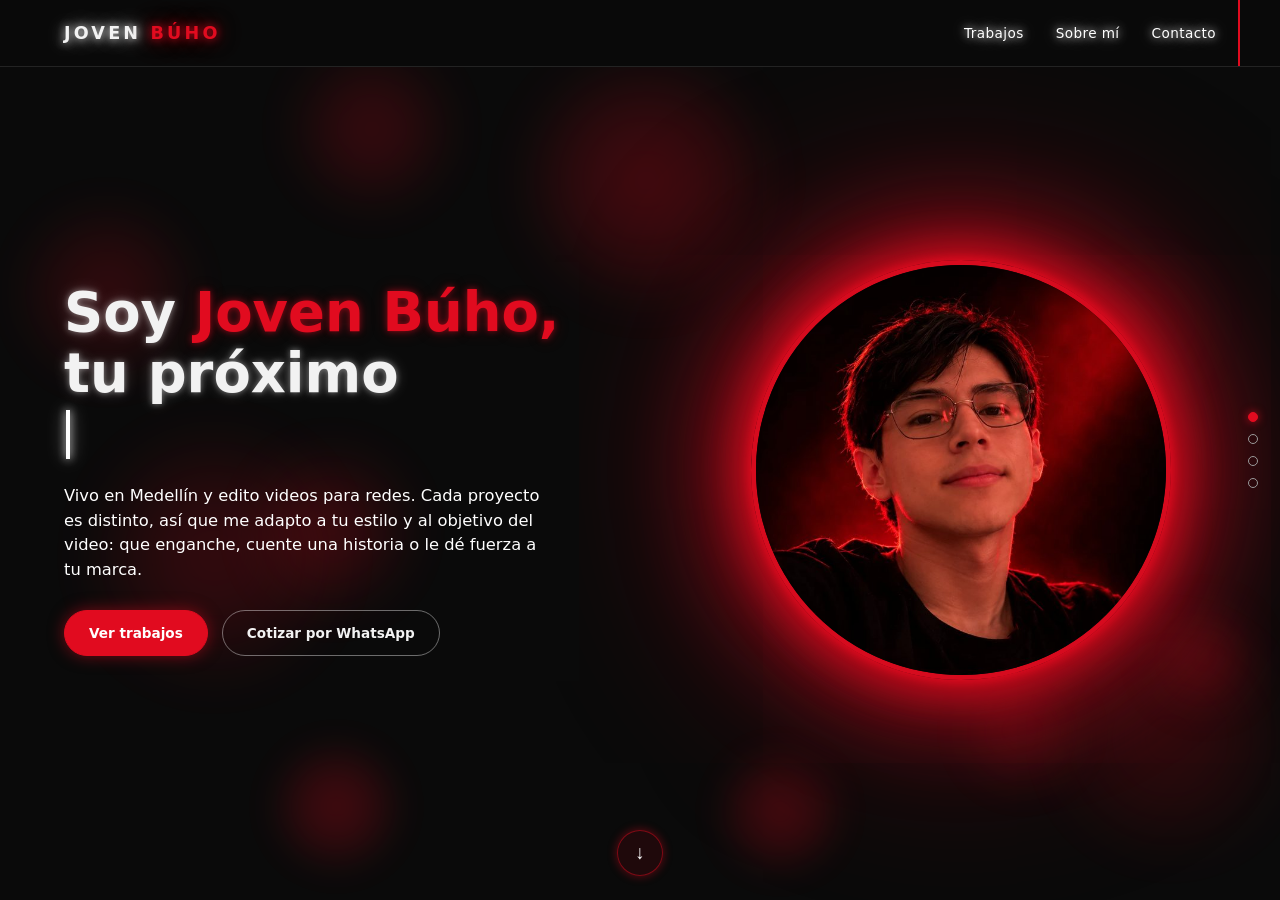
<file: index.html>
<!DOCTYPE html>
<html lang="es">
<head>
<script>window.__hash=location.hash;if(location.hash) history.replaceState(null,"",location.pathname+location.search);</script>
<meta charset="UTF-8">
<meta name="viewport" content="width=device-width, initial-scale=1">
<title>Joven Búho — Editor de video para redes en Medellín</title>
<meta name="description" content="Joven Búho, editor de video en Medellín. Edito video para redes: portafolio y cotización por WhatsApp.">
<meta property="og:type" content="website">
<meta property="og:locale" content="es_CO">
<meta property="og:site_name" content="Joven Búho">
<meta property="og:title" content="Joven Búho — Editor de video para redes en Medellín">
<meta property="og:description" content="Joven Búho, editor de video en Medellín. Edito video para redes: portafolio y cotización por WhatsApp.">
<meta property="og:url" content="https://jovenbuho.vercel.app/">
<meta property="og:image" content="https://jovenbuho.vercel.app/og.jpg">
<meta name="twitter:card" content="summary_large_image">
<link rel="icon" type="image/svg+xml" href="favicon.svg">
<link rel="stylesheet" href="styles.css">
</head>
<body class="paginated">

<header><div class="nav">
  <a class="logo" href="index.html">JOVEN <span>BÚHO</span></a>
  <nav class="navlinks">
    <a href="trabajos.html">Trabajos</a>
    <a href="index.html#sobre">Sobre mí</a>
    <a href="contacto.html">Contacto</a>
  </nav>
  <div class="navline"></div>
</div></header>

<div class="screens" id="screens" role="main">
<div class="screen active">
<div class="cells" aria-hidden="true"><span></span><span></span><span></span><span></span><span></span><span></span><span></span><span></span><span></span><span></span><span></span><span></span><span></span><span></span></div>
<section class="hero" id="s-hero">
  <div>
    <h1 id="typeTitle" class="done" aria-label="Soy Joven Búho, tu próximo editor de video."><span class="white-neon">Soy</span> <span class="accent">Joven Búho,</span><br><span class="white-neon">tu próximo</span><br><span class="accent-line"><span class="white-neon">editor de video.</span><span class="hero-underline" aria-hidden="true"></span></span></h1>
    <p>Vivo en Medellín y edito videos para redes. Cada proyecto es distinto, así que me adapto a tu estilo y al objetivo del video: que enganche, cuente una historia o le dé fuerza a tu marca.</p>
    <div class="cta-row">
      <a class="cta primary" href="trabajos.html">Ver trabajos</a>
      <a class="cta ghost" data-wa href="#" target="_blank" rel="noopener">Cotizar por WhatsApp</a>
    </div>
  </div>
  <div class="hero-visual" id="heroVisual">
    <div class="glow"></div>
    <div class="smoke"><span></span><span></span><span></span><span></span><span></span><span></span><span></span><span></span><span></span></div>
    <div class="hover-vapor" id="hoverVapor"></div>
    <div class="frame">
    <img src="[data-uri]" alt="Joven Búho">
    </div>
  </div>
</section>
</div>

<div class="screen">
<div class="cells" aria-hidden="true"><span></span><span></span><span></span><span></span><span></span><span></span><span></span><span></span><span></span><span></span><span></span><span></span><span></span><span></span></div>
<section class="works" id="s-trabajos">
<div class="page-hero reveal">
  <span class="eyebrow">Portafolio</span>
  <h1><span class="white-neon">Mira</span> <span class="accent">mi trabajo</span></h1>
  <p>Cada video tiene un propósito distinto, y ese propósito define su identidad: su velocidad, su estilo y su dinamismo. Elige un estilo de video y míralo.</p>
</div>
<div class="filters" id="filters"></div>
<div class="grid" id="grid"></div>
</section>
</div>

<div class="screen">
<div class="cells" aria-hidden="true"><span></span><span></span><span></span><span></span><span></span><span></span><span></span><span></span><span></span><span></span><span></span><span></span><span></span><span></span></div>
<section class="about" id="sobre">
  <div class="about-head">
    <span class="eyebrow">Sobre mí</span>
    <h2>Primero te escucho, después edito.</h2>
  </div>
  <div class="about-body">
    <p>Soy tranquilo y me tomo las cosas con calma. Antes que nada, te escucho: quiero entender tu idea, cómo te la imaginas y qué quieres lograr.</p>
    <p>Con eso claro armo un plan de trabajo y te mantengo al tanto en cada etapa. Si ya tienes algo definido, lo sigo tal cual; si no, lo pensamos juntos. Para mí lo más importante es que todo el proceso sea transparente.</p>
    <a class="link-all" href="contacto.html">Hablemos de tu video <span aria-hidden="true">→</span></a>
  </div>
</section>
</div>

<div class="screen">
<div class="cells" aria-hidden="true"><span></span><span></span><span></span><span></span><span></span><span></span><span></span><span></span><span></span><span></span><span></span><span></span><span></span><span></span></div>
<section class="contact" id="contacto">
  <span class="eyebrow">Contacto</span>
  <h2>¿Trabajamos juntos?</h2>
  <p>Cuéntame tu idea por WhatsApp y te respondo en cuanto pueda.</p>
  <a class="btn" id="waBtn" href="#" target="_blank" rel="noopener">Escribir por WhatsApp</a>
  <h2 class="steps-title">Así funciona</h2>
  <div class="stats">
    <div><b>01</b><span>Me cuentas tu idea y qué quieres lograr</span></div>
    <div><b>02</b><span>Armo un plan de trabajo contigo</span></div>
    <div><b>03</b><span>Te mantengo al tanto en cada etapa</span></div>
  </div>
  <p class="fine" style="margin-top:40px;color:var(--mut)">© <span id="y"></span> Joven Búho · Editor de video en Medellín</p>
</section>
</div>
</div>

<div class="modal" id="modal">
  <button class="close" id="close" aria-label="Cerrar">×</button>
  <div class="box">
    <div class="player" id="player"></div>
    <h2 id="mTitle"></h2>
    <p id="mDesc"></p>
    <div class="meta" id="mMeta"></div>
    <a class="cta primary" id="mCta" data-wa href="#" target="_blank" rel="noopener">Quiero un video así</a>
  </div>
</div>

<div class="screen-dots" id="screenDots"></div>
<div class="screen-next-wrap" id="screenNextWrap">
  <button class="screen-next" id="screenNext" aria-label="Siguiente sección">↓</button>
</div>

<script src="site.js"></script>
<script>initGrid(null);</script>
</body>
</html>
</file>
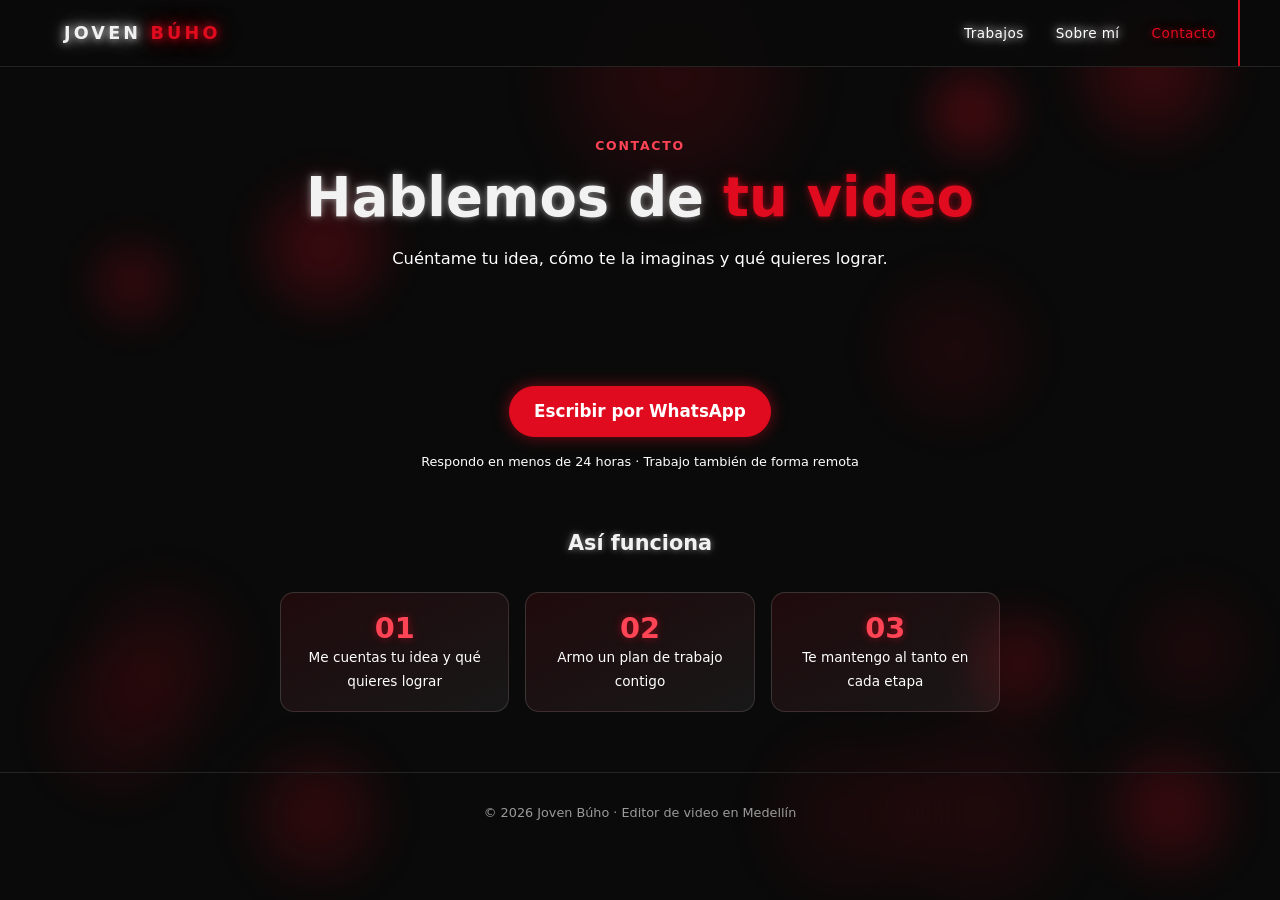
<file: contacto.html>
<!DOCTYPE html>
<html lang="es">
<head>
<meta charset="UTF-8">
<meta name="viewport" content="width=device-width, initial-scale=1">
<title>Contacto — Joven Búho</title>
<meta name="description" content="Escríbele a Joven Búho por WhatsApp y cotiza tu próximo video.">
<meta property="og:type" content="website">
<meta property="og:locale" content="es_CO">
<meta property="og:site_name" content="Joven Búho">
<meta property="og:title" content="Contacto — Joven Búho">
<meta property="og:description" content="Escríbele a Joven Búho por WhatsApp y cotiza tu próximo video.">
<meta property="og:url" content="https://jovenbuho.vercel.app/contacto.html">
<meta property="og:image" content="https://jovenbuho.vercel.app/og.jpg">
<meta name="twitter:card" content="summary_large_image">
<link rel="icon" type="image/svg+xml" href="favicon.svg">
<link rel="stylesheet" href="styles.css">
</head>
<body>
<div class="cells" aria-hidden="true"><span></span><span></span><span></span><span></span><span></span><span></span><span></span><span></span><span></span><span></span><span></span><span></span><span></span><span></span></div>

<header><div class="nav">
  <a class="logo" href="index.html">JOVEN <span>BÚHO</span></a>
  <nav class="navlinks">
    <a href="trabajos.html">Trabajos</a>
    <a href="index.html#sobre">Sobre mí</a>
    <a href="contacto.html">Contacto</a>
  </nav>
  <div class="navline"></div>
</div></header>

<div class="page-hero reveal">
  <span class="eyebrow">Contacto</span>
  <h1><span class="white-neon">Hablemos de</span> <span class="accent">tu video</span></h1>
  <p>Cuéntame tu idea, cómo te la imaginas y qué quieres lograr.</p>
</div>

<section class="contact reveal" style="border-top:none;text-align:center">
  <a class="btn" id="waBtn" href="#" target="_blank" rel="noopener" style="font-size:1.05rem">Escribir por WhatsApp</a>
  <p class="fine" style="margin:14px auto 0">Respondo en menos de 24 horas · Trabajo también de forma remota</p>
  <h2 class="steps-title">Así funciona</h2>
  <div class="stats">
    <div><b>01</b><span>Me cuentas tu idea y qué quieres lograr</span></div>
    <div><b>02</b><span>Armo un plan de trabajo contigo</span></div>
    <div><b>03</b><span>Te mantengo al tanto en cada etapa</span></div>
  </div>
</section>

<footer>© <span id="y"></span> Joven Búho · Editor de video en Medellín</footer>

<script src="site.js"></script>
</body>
</html>
</file>
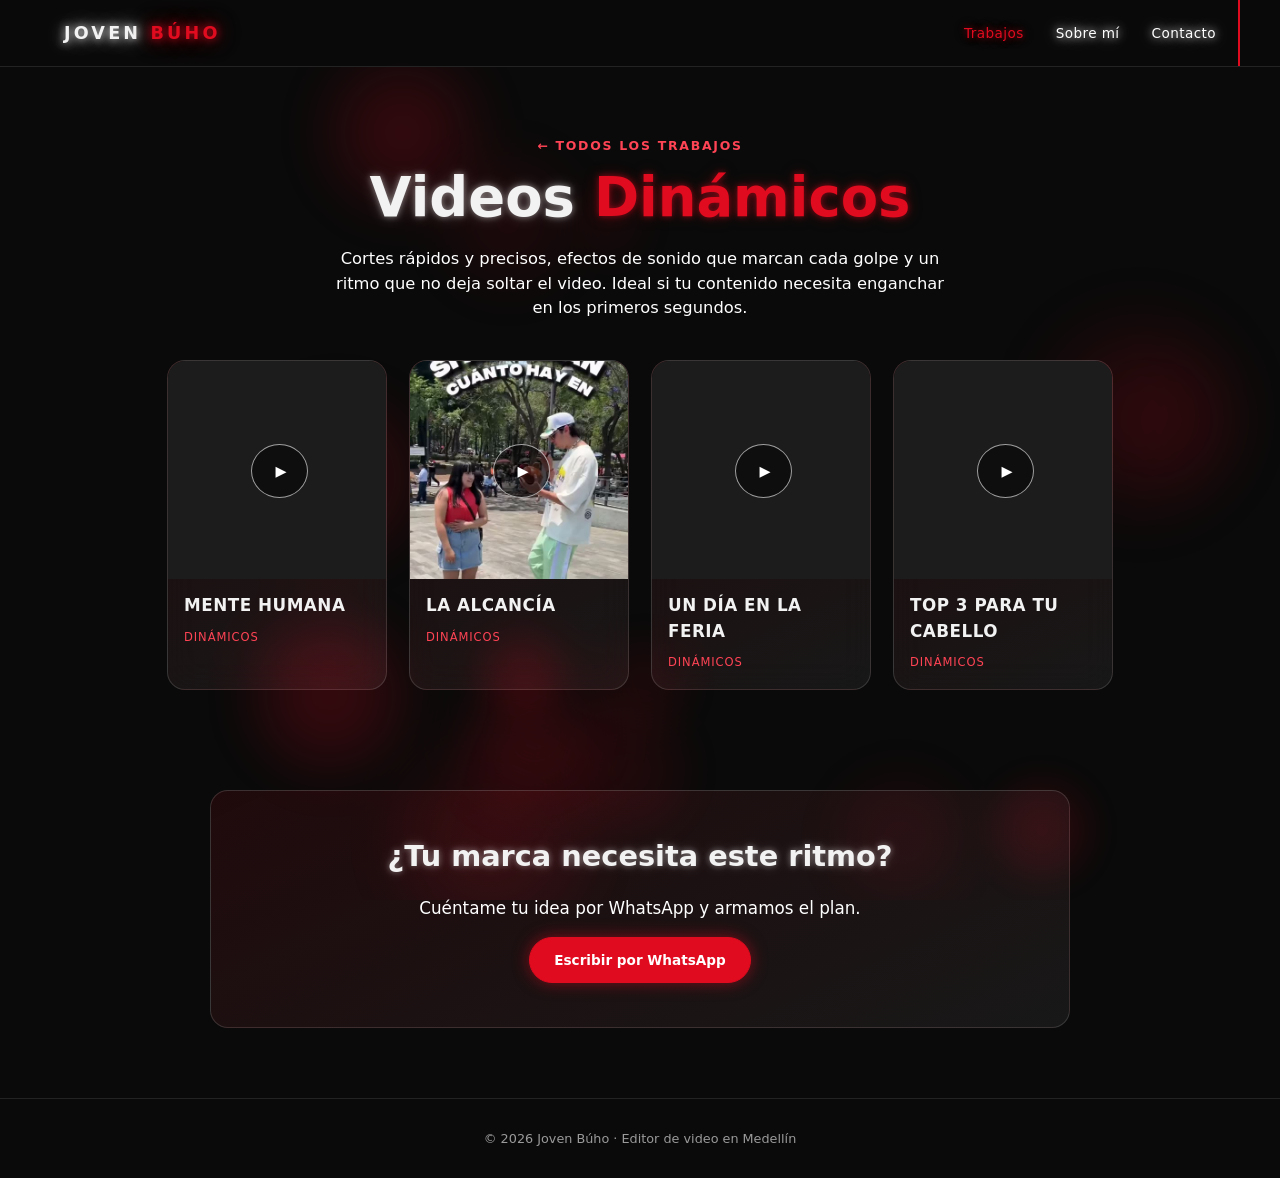
<file: dinamicos.html>
<!DOCTYPE html>
<html lang="es">
<head>
<meta charset="UTF-8">
<meta name="viewport" content="width=device-width, initial-scale=1">
<title>Videos Dinámicos — Joven Búho</title>
<meta name="description" content="Edición dinámica: cortes rápidos, efectos de sonido y ritmo constante para redes sociales.">
<meta property="og:type" content="website">
<meta property="og:locale" content="es_CO">
<meta property="og:site_name" content="Joven Búho">
<meta property="og:title" content="Videos Dinámicos — Joven Búho">
<meta property="og:description" content="Edición dinámica: cortes rápidos, efectos de sonido y ritmo constante para redes sociales.">
<meta property="og:url" content="https://jovenbuho.vercel.app/dinamicos.html">
<meta property="og:image" content="https://jovenbuho.vercel.app/og.jpg">
<meta name="twitter:card" content="summary_large_image">
<link rel="icon" type="image/svg+xml" href="favicon.svg">
<link rel="stylesheet" href="styles.css">
</head>
<body>
<div class="cells" aria-hidden="true"><span></span><span></span><span></span><span></span><span></span><span></span><span></span><span></span><span></span><span></span><span></span><span></span><span></span><span></span></div>

<header><div class="nav">
  <a class="logo" href="index.html">JOVEN <span>BÚHO</span></a>
  <nav class="navlinks">
    <a href="trabajos.html">Trabajos</a>
    <a href="index.html#sobre">Sobre mí</a>
    <a href="contacto.html">Contacto</a>
  </nav>
  <div class="navline"></div>
</div></header>

<div class="page-hero reveal">
  <a class="eyebrow back" href="trabajos.html">← Todos los trabajos</a>
  <h1><span class="white-neon">Videos</span> <span class="accent">Dinámicos</span></h1>
  <p>Cortes rápidos y precisos, efectos de sonido que marcan cada golpe y un ritmo que no deja soltar el video. Ideal si tu contenido necesita enganchar en los primeros segundos.</p>
</div>

<main class="grid" id="grid"></main>

<section class="contact cta-panel reveal">
  <h2>¿Tu marca necesita este ritmo?</h2>
  <p>Cuéntame tu idea por WhatsApp y armamos el plan.</p>
  <a class="btn" id="waBtn" href="#" target="_blank" rel="noopener">Escribir por WhatsApp</a>
</section>

<footer>© <span id="y"></span> Joven Búho · Editor de video en Medellín</footer>

<div class="modal" id="modal">
  <button class="close" id="close" aria-label="Cerrar">×</button>
  <div class="box">
    <div class="player" id="player"></div>
    <h2 id="mTitle"></h2>
    <p id="mDesc"></p>
    <div class="meta" id="mMeta"></div>
    <a class="cta primary" id="mCta" data-wa href="#" target="_blank" rel="noopener">Quiero un video así</a>
  </div>
</div>

<script src="site.js"></script>
<script>initGrid("Dinámicos");</script>
</body>
</html>
</file>
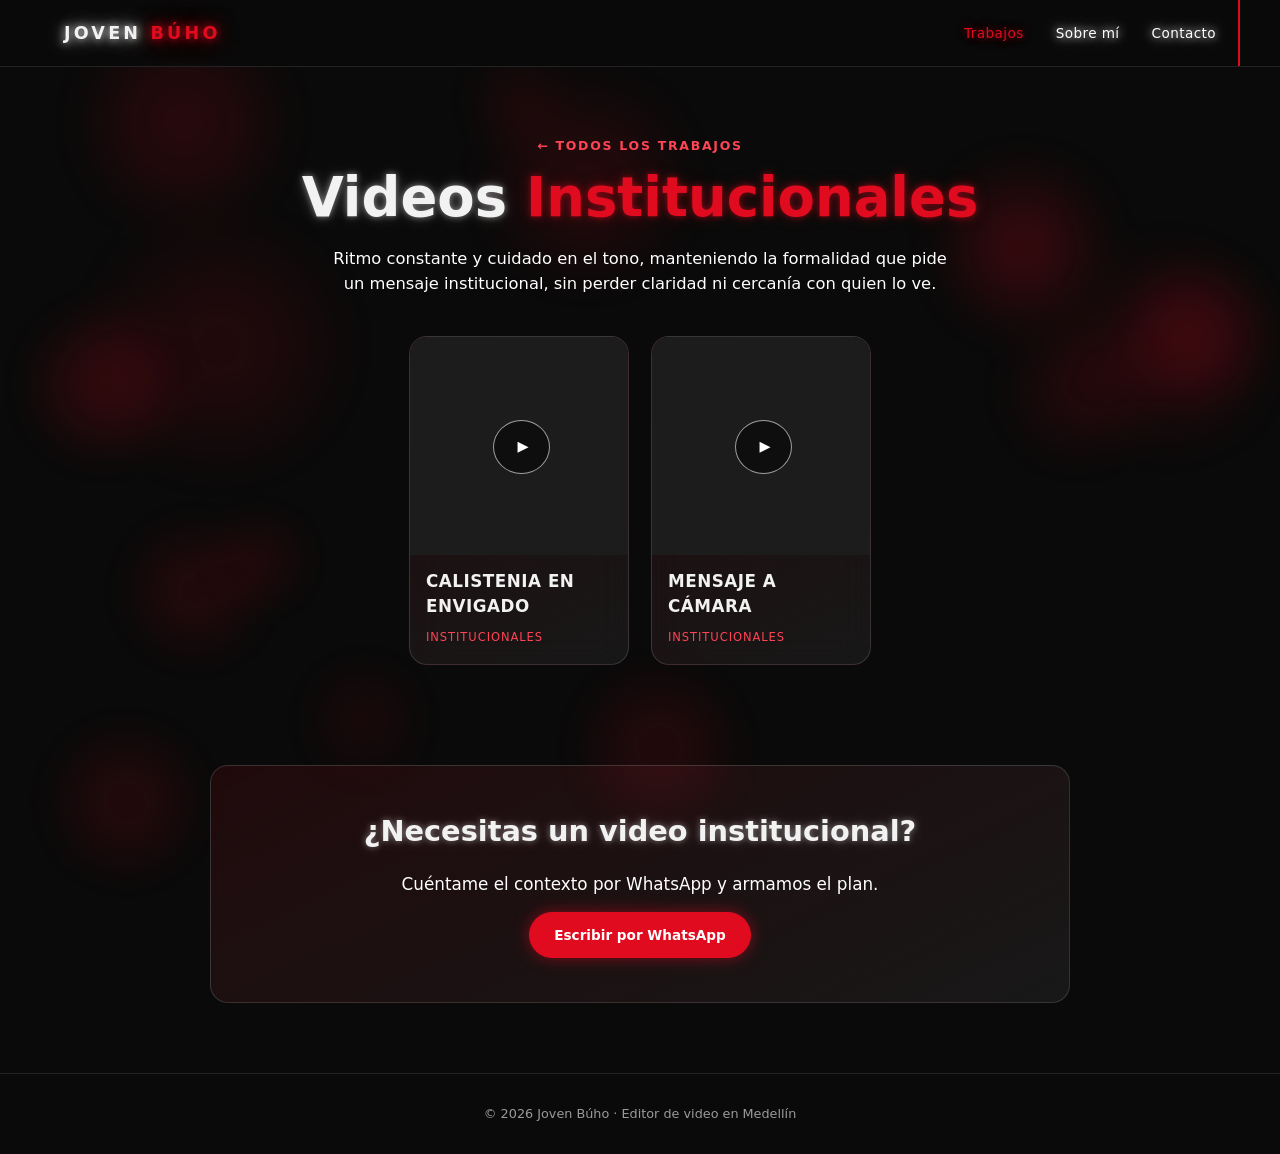
<file: institucionales.html>
<!DOCTYPE html>
<html lang="es">
<head>
<meta charset="UTF-8">
<meta name="viewport" content="width=device-width, initial-scale=1">
<title>Videos Institucionales — Joven Búho</title>
<meta name="description" content="Videos institucionales: ritmo constante y cuidado en el tono, con la formalidad que pide un mensaje institucional.">
<meta property="og:type" content="website">
<meta property="og:locale" content="es_CO">
<meta property="og:site_name" content="Joven Búho">
<meta property="og:title" content="Videos Institucionales — Joven Búho">
<meta property="og:description" content="Videos institucionales: ritmo constante y cuidado en el tono, con la formalidad que pide un mensaje institucional.">
<meta property="og:url" content="https://jovenbuho.vercel.app/institucionales.html">
<meta property="og:image" content="https://jovenbuho.vercel.app/og.jpg">
<meta name="twitter:card" content="summary_large_image">
<link rel="icon" type="image/svg+xml" href="favicon.svg">
<link rel="stylesheet" href="styles.css">
</head>
<body>
<div class="cells" aria-hidden="true"><span></span><span></span><span></span><span></span><span></span><span></span><span></span><span></span><span></span><span></span><span></span><span></span><span></span><span></span></div>

<header><div class="nav">
  <a class="logo" href="index.html">JOVEN <span>BÚHO</span></a>
  <nav class="navlinks">
    <a href="trabajos.html">Trabajos</a>
    <a href="index.html#sobre">Sobre mí</a>
    <a href="contacto.html">Contacto</a>
  </nav>
  <div class="navline"></div>
</div></header>

<div class="page-hero reveal">
  <a class="eyebrow back" href="trabajos.html">← Todos los trabajos</a>
  <h1><span class="white-neon">Videos</span> <span class="accent">Institucionales</span></h1>
  <p>Ritmo constante y cuidado en el tono, manteniendo la formalidad que pide un mensaje institucional, sin perder claridad ni cercanía con quien lo ve.</p>
</div>

<main class="grid" id="grid"></main>

<section class="contact cta-panel reveal">
  <h2>¿Necesitas un video institucional?</h2>
  <p>Cuéntame el contexto por WhatsApp y armamos el plan.</p>
  <a class="btn" id="waBtn" href="#" target="_blank" rel="noopener">Escribir por WhatsApp</a>
</section>

<footer>© <span id="y"></span> Joven Búho · Editor de video en Medellín</footer>

<div class="modal" id="modal">
  <button class="close" id="close" aria-label="Cerrar">×</button>
  <div class="box">
    <div class="player" id="player"></div>
    <h2 id="mTitle"></h2>
    <p id="mDesc"></p>
    <div class="meta" id="mMeta"></div>
    <a class="cta primary" id="mCta" data-wa href="#" target="_blank" rel="noopener">Quiero un video así</a>
  </div>
</div>

<script src="site.js"></script>
<script>initGrid("Institucionales");</script>
</body>
</html>
</file>
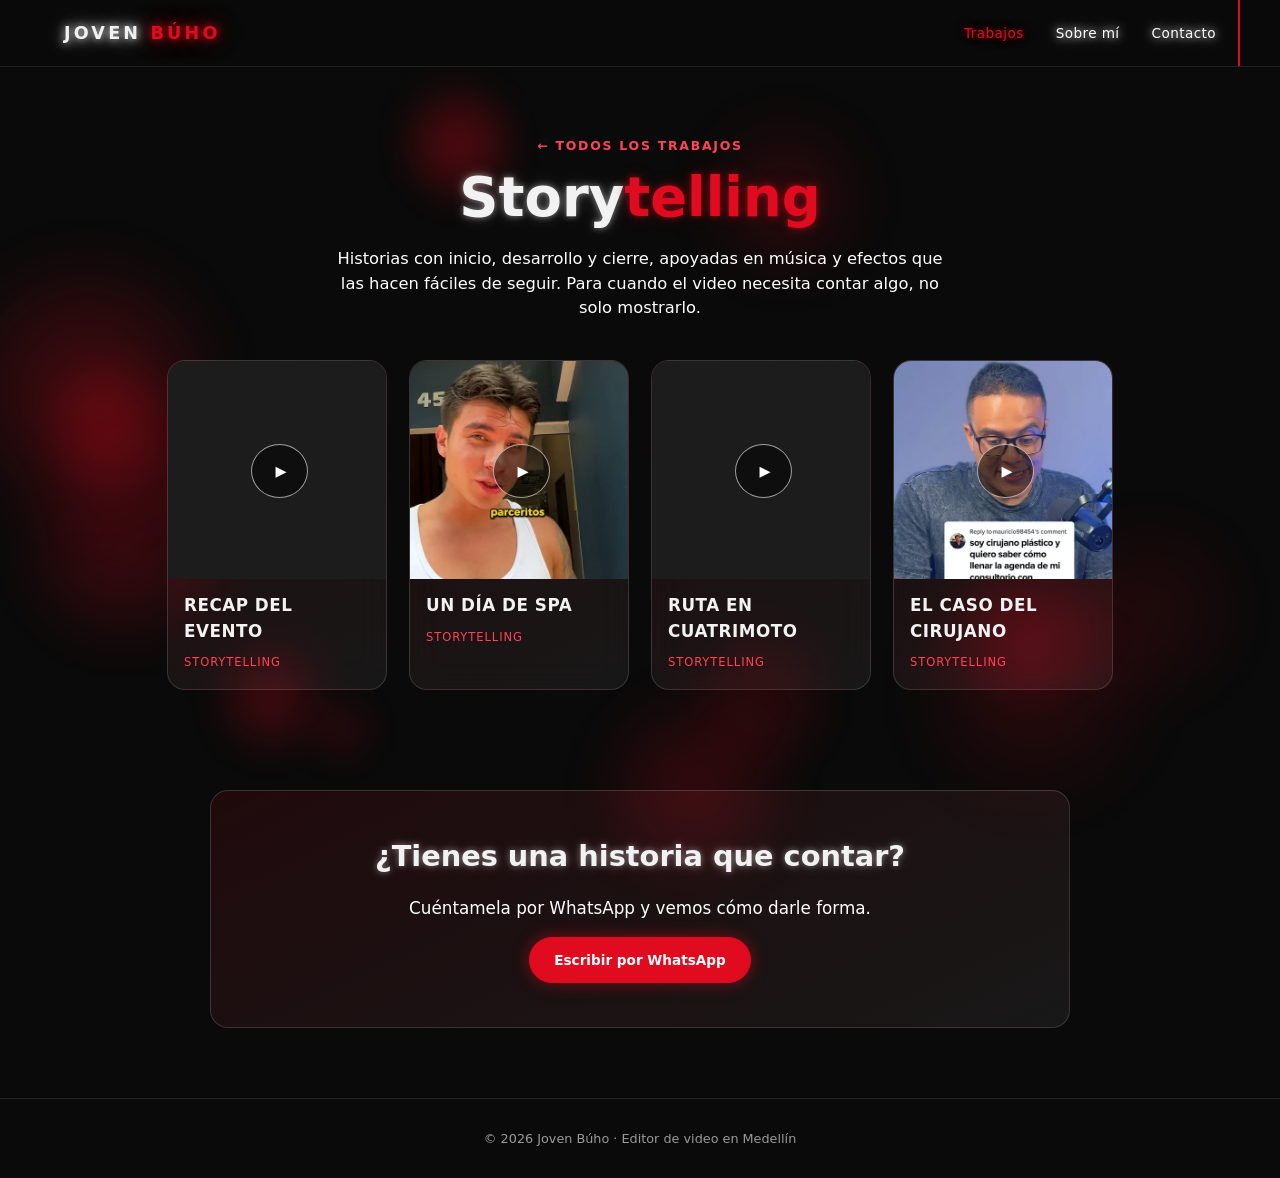
<file: storytelling.html>
<!DOCTYPE html>
<html lang="es">
<head>
<meta charset="UTF-8">
<meta name="viewport" content="width=device-width, initial-scale=1">
<title>Storytelling — Joven Búho</title>
<meta name="description" content="Storytelling: historias con inicio, desarrollo y cierre, apoyadas en música y efectos que las hacen fáciles de seguir.">
<meta property="og:type" content="website">
<meta property="og:locale" content="es_CO">
<meta property="og:site_name" content="Joven Búho">
<meta property="og:title" content="Storytelling — Joven Búho">
<meta property="og:description" content="Storytelling: historias con inicio, desarrollo y cierre, apoyadas en música y efectos que las hacen fáciles de seguir.">
<meta property="og:url" content="https://jovenbuho.vercel.app/storytelling.html">
<meta property="og:image" content="https://jovenbuho.vercel.app/og.jpg">
<meta name="twitter:card" content="summary_large_image">
<link rel="icon" type="image/svg+xml" href="favicon.svg">
<link rel="stylesheet" href="styles.css">
</head>
<body>
<div class="cells" aria-hidden="true"><span></span><span></span><span></span><span></span><span></span><span></span><span></span><span></span><span></span><span></span><span></span><span></span><span></span><span></span></div>

<header><div class="nav">
  <a class="logo" href="index.html">JOVEN <span>BÚHO</span></a>
  <nav class="navlinks">
    <a href="trabajos.html">Trabajos</a>
    <a href="index.html#sobre">Sobre mí</a>
    <a href="contacto.html">Contacto</a>
  </nav>
  <div class="navline"></div>
</div></header>

<div class="page-hero reveal">
  <a class="eyebrow back" href="trabajos.html">← Todos los trabajos</a>
  <h1><span class="white-neon">Story</span><span class="accent">telling</span></h1>
  <p>Historias con inicio, desarrollo y cierre, apoyadas en música y efectos que las hacen fáciles de seguir. Para cuando el video necesita contar algo, no solo mostrarlo.</p>
</div>

<main class="grid" id="grid"></main>

<section class="contact cta-panel reveal">
  <h2>¿Tienes una historia que contar?</h2>
  <p>Cuéntamela por WhatsApp y vemos cómo darle forma.</p>
  <a class="btn" id="waBtn" href="#" target="_blank" rel="noopener">Escribir por WhatsApp</a>
</section>

<footer>© <span id="y"></span> Joven Búho · Editor de video en Medellín</footer>

<div class="modal" id="modal">
  <button class="close" id="close" aria-label="Cerrar">×</button>
  <div class="box">
    <div class="player" id="player"></div>
    <h2 id="mTitle"></h2>
    <p id="mDesc"></p>
    <div class="meta" id="mMeta"></div>
    <a class="cta primary" id="mCta" data-wa href="#" target="_blank" rel="noopener">Quiero un video así</a>
  </div>
</div>

<script src="site.js"></script>
<script>initGrid("Storytelling");</script>
</body>
</html>
</file>
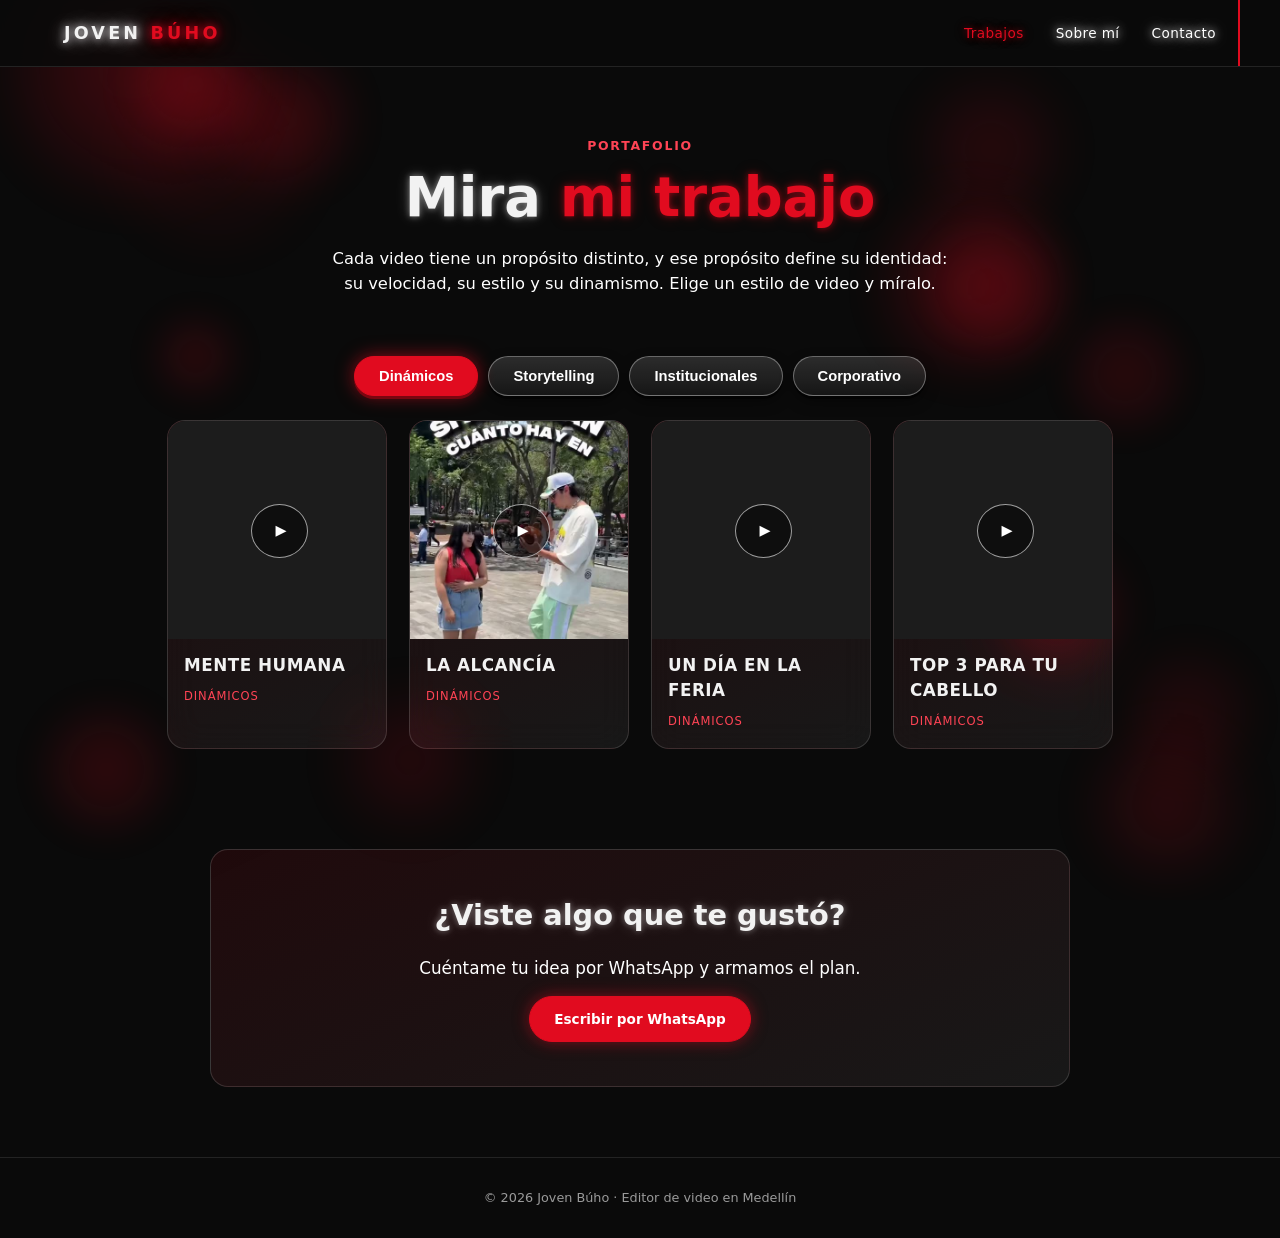
<file: trabajos.html>
<!DOCTYPE html>
<html lang="es">
<head>
<meta charset="UTF-8">
<meta name="viewport" content="width=device-width, initial-scale=1">
<title>Trabajos — Joven Búho</title>
<meta name="description" content="Todos los proyectos de edición de video de Joven Búho: dinámicos, storytelling, institucionales y corporativos.">
<meta property="og:type" content="website">
<meta property="og:locale" content="es_CO">
<meta property="og:site_name" content="Joven Búho">
<meta property="og:title" content="Trabajos — Joven Búho">
<meta property="og:description" content="Todos los proyectos de edición de video de Joven Búho: dinámicos, storytelling, institucionales y corporativos.">
<meta property="og:url" content="https://jovenbuho.vercel.app/trabajos.html">
<meta property="og:image" content="https://jovenbuho.vercel.app/og.jpg">
<meta name="twitter:card" content="summary_large_image">
<link rel="icon" type="image/svg+xml" href="favicon.svg">
<link rel="stylesheet" href="styles.css">
</head>
<body>
<div class="cells" aria-hidden="true"><span></span><span></span><span></span><span></span><span></span><span></span><span></span><span></span><span></span><span></span><span></span><span></span><span></span><span></span></div>

<header><div class="nav">
  <a class="logo" href="index.html">JOVEN <span>BÚHO</span></a>
  <nav class="navlinks">
    <a href="trabajos.html">Trabajos</a>
    <a href="index.html#sobre">Sobre mí</a>
    <a href="contacto.html">Contacto</a>
  </nav>
  <div class="navline"></div>
</div></header>

<div class="page-hero reveal">
  <span class="eyebrow">Portafolio</span>
  <h1><span class="white-neon">Mira</span> <span class="accent">mi trabajo</span></h1>
  <p>Cada video tiene un propósito distinto, y ese propósito define su identidad: su velocidad, su estilo y su dinamismo. Elige un estilo de video y míralo.</p>
</div>

<div class="filters" id="filters"></div>
<main class="grid" id="grid"></main>

<section class="contact cta-panel reveal">
  <h2>¿Viste algo que te gustó?</h2>
  <p>Cuéntame tu idea por WhatsApp y armamos el plan.</p>
  <a class="btn" id="waBtn" href="#" target="_blank" rel="noopener">Escribir por WhatsApp</a>
</section>

<footer>© <span id="y"></span> Joven Búho · Editor de video en Medellín</footer>

<div class="modal" id="modal">
  <button class="close" id="close" aria-label="Cerrar">×</button>
  <div class="box">
    <div class="player" id="player"></div>
    <h2 id="mTitle"></h2>
    <p id="mDesc"></p>
    <div class="meta" id="mMeta"></div>
    <a class="cta primary" id="mCta" data-wa href="#" target="_blank" rel="noopener">Quiero un video así</a>
  </div>
</div>

<script src="site.js"></script>
<script>initGrid(null);</script>
</body>
</html>
</file>
<file: styles.css>
:root{--bg:#0a0a0a;--card:#141414;--line:#232323;--txt:#f2f2f2;--mut:#9a9a9a;--red:#e10b1f;--red-text:#ff4455;--neon-w:0 0 6px rgba(255,255,255,.45),0 0 16px rgba(255,255,255,.2);--neon-r:0 0 6px rgba(225,11,31,.55),0 0 16px rgba(225,11,31,.25);--glow-r:0 0 16px rgba(225,11,31,.5)}
*{box-sizing:border-box;margin:0;padding:0}
html{scroll-behavior:smooth}
body{background:var(--bg);color:var(--txt);font-family:system-ui,-apple-system,"Segoe UI",Roboto,sans-serif;line-height:1.5;overflow-x:hidden}
a{color:inherit;text-decoration:none}

/* Nav estilo referencia: línea vertical roja a la derecha */
header{position:sticky;top:0;z-index:20;background:rgba(10,10,10,.88);backdrop-filter:blur(10px);border-bottom:1px solid var(--line)}
.nav{max-width:1200px;margin:auto;padding:20px 24px;display:flex;justify-content:space-between;align-items:center;position:relative}
.logo{font-weight:800;letter-spacing:.18em;font-size:1.1rem;text-transform:uppercase;text-shadow:0 0 8px rgba(255,255,255,.85),0 0 18px rgba(255,255,255,.55),0 0 34px rgba(255,255,255,.3)}
.logo span{color:var(--red);text-shadow:0 0 8px rgba(225,11,31,.85),0 0 18px rgba(225,11,31,.55),0 0 34px rgba(225,11,31,.3)}
.navlinks{display:flex;gap:32px;font-size:.85rem;color:#fff;letter-spacing:.03em}
.navlinks a{text-shadow:0 0 8px rgba(255,255,255,.85),0 0 18px rgba(255,255,255,.55),0 0 34px rgba(255,255,255,.3);transition:color .2s,text-shadow .2s}
.navlinks a:hover{color:var(--red);text-shadow:0 0 8px rgba(225,11,31,.85),0 0 18px rgba(225,11,31,.55),0 0 34px rgba(225,11,31,.3)}
.navline{position:absolute;right:0;top:0;bottom:0;width:2px;background:var(--red)}

/* Hero estilo referencia: círculo glow detrás del retrato */
.hero{max-width:1200px;margin:auto;padding:70px 24px 40px;display:grid;grid-template-columns:1.1fr .9fr;gap:20px;align-items:center}
.hero .hi{color:var(--red);font-weight:600;letter-spacing:.1em;text-transform:uppercase;font-size:.85rem;margin-bottom:10px;display:block;text-shadow:0 0 10px rgba(225,11,31,.7)}
.hero h1{font-size:clamp(2.1rem,5vw,3.4rem);line-height:1.12}
h1 .accent{color:var(--red);text-shadow:var(--neon-r)}
h1 .white-neon{text-shadow:var(--neon-w)}
h1 .accent-line{position:relative;display:inline-block}
.hero-underline{position:absolute;left:0;bottom:-8px;height:3px;width:100%;background:var(--red);transform-origin:left center;transform:scaleX(0);transition:transform .9s cubic-bezier(.16,1,.3,1);box-shadow:var(--glow-r)}
#typeTitle.done .hero-underline{transform:scaleX(1)}
@media (prefers-reduced-motion:reduce){.hero-underline{transform:scaleX(1);transition:none}}
.type-cursor{display:inline-block;width:.07em;height:.9em;margin-left:2px;background:#fff;box-shadow:0 0 8px rgba(255,255,255,.85),0 0 18px rgba(255,255,255,.55);animation:typeBlink 1s step-end infinite;vertical-align:-.1em}
.type-cursor.typing{animation:none;opacity:1}

@keyframes typeBlink{0%,100%{opacity:1}50%{opacity:0}}

.hero>div{animation:heroIn .9s cubic-bezier(.16,1,.3,1) both}
.hero-visual{animation:heroPulse 6s ease-in-out infinite,heroIn 1s cubic-bezier(.16,1,.3,1) .15s both}
@keyframes heroIn{0%{opacity:0;transform:translateY(22px)}100%{opacity:1;transform:translateY(0)}}

.reveal{opacity:0;transform:translateY(28px);transition:opacity .7s ease,transform .7s cubic-bezier(.16,1,.3,1)}
.reveal.in{opacity:1;transform:translateY(0)}
.hero p{color:#fff;max-width:46ch;margin-top:18px;font-size:1.02rem}
.cta-row{display:flex;gap:14px;margin-top:28px}
.cta{display:inline-block;background:rgba(225,11,31,.12);border:1px solid var(--red);color:var(--txt);padding:12px 24px;border-radius:999px;font-weight:700;font-size:.85rem;box-shadow:0 0 16px rgba(225,11,31,.5);transition:transform .45s ease,box-shadow .45s ease,background .45s ease}
.cta.ghost{background:rgba(225,11,31,.12);border:1px solid var(--red);color:var(--txt);box-shadow:0 0 16px rgba(225,11,31,.5)}
.social{display:flex;gap:12px;margin-top:26px}
.social a{width:34px;height:34px;border:1px solid var(--line);border-radius:50%;display:grid;place-items:center;color:var(--mut)}
.social a:hover{border-color:var(--red);color:var(--txt)}

.hero-visual{position:relative;aspect-ratio:1;width:100%;max-width:420px;margin:auto;perspective:800px;animation:heroPulse 6s ease-in-out infinite}
@keyframes heroPulse{0%,100%{transform:scale(1) translate(0,0)}50%{transform:scale(1.012) translate(.6px,-.6px)}}
.glow{display:none}
.frame{position:absolute;inset:0;border-radius:50%;overflow:hidden;z-index:3;border:5px solid rgba(225,11,31,.95);box-shadow:0 0 10px 2px rgba(225,11,31,.9),0 0 45px 8px rgba(225,11,31,.9),0 0 100px 26px rgba(225,11,31,.65),0 0 180px 50px rgba(225,11,31,.35);transition:transform .18s cubic-bezier(.34,1.56,.64,1)}
.frame video,.frame img{position:absolute;inset:0;width:100%;height:100%;object-fit:cover;transform:scale(1.22);object-position:50% 42%}
.smoke{position:absolute;inset:0;z-index:1;pointer-events:none;overflow:visible}
.smoke span{position:absolute;width:110px;height:110px;border-radius:44% 56% 60% 40%/50% 45% 55% 50%;background:radial-gradient(circle,rgba(15,3,3,.95) 0%,rgba(35,5,5,.8) 35%,rgba(90,10,10,.45) 60%,transparent 80%);filter:blur(14px);opacity:0;animation:smokeRise 4.5s ease-in-out infinite}
.smoke span:nth-child(1){left:4%;bottom:10%;width:100px;height:100px;animation-delay:0s}
.smoke span:nth-child(2){left:20%;bottom:-4%;width:130px;height:130px;animation-delay:.5s}
.smoke span:nth-child(3){left:44%;bottom:-8%;width:110px;height:110px;animation-delay:1s}
.smoke span:nth-child(4){left:66%;bottom:-2%;width:140px;height:140px;animation-delay:1.5s}
.smoke span:nth-child(5){right:2%;bottom:14%;width:120px;height:120px;animation-delay:2s}
.smoke span:nth-child(6){left:8%;top:20%;width:95px;height:95px;animation-delay:2.5s}
.smoke span:nth-child(7){right:-4%;top:34%;width:115px;height:115px;animation-delay:3s}
.smoke span:nth-child(8){left:-4%;top:50%;width:105px;height:105px;animation-delay:3.5s}
.smoke span:nth-child(9){right:10%;bottom:-6%;width:125px;height:125px;animation-delay:4s}
@keyframes smokeRise{0%{opacity:0;transform:translate(0,10%) scale(.5) rotate(0deg)}15%{opacity:1}55%{opacity:.85;transform:translate(-6%,-45%) scale(1.25) rotate(8deg)}100%{opacity:0;transform:translate(10%,-95%) scale(1.9) rotate(-6deg)}}

.hover-vapor{position:absolute;inset:0;z-index:2;pointer-events:none;overflow:visible}
.hover-vapor span{position:absolute;width:70px;height:70px;border-radius:46% 54% 60% 40%/50% 45% 55% 50%;background:radial-gradient(circle,rgba(255,60,60,.95) 0%,rgba(225,11,31,.75) 40%,transparent 75%);filter:blur(10px);opacity:0;mix-blend-mode:screen;animation:hoverVaporBurst 1.6s ease-out forwards}
@keyframes hoverVaporBurst{0%{opacity:0;transform:scale(.3) translateY(0)}20%{opacity:.9}70%{opacity:.5;transform:scale(1.3) translateY(-16px)}100%{opacity:0;transform:scale(1.8) translateY(-28px)}}

.page-hero{max-width:1200px;margin:auto;padding:70px 24px 40px;text-align:center;position:relative;isolation:isolate}
.page-hero h1{font-size:clamp(2.1rem,5vw,3.4rem);line-height:1.12}
.page-hero p{color:#fff;max-width:60ch;margin:18px auto 0;font-size:1.02rem}

.filters{max-width:1200px;margin:20px auto 0;padding:0 24px 24px;display:flex;gap:10px;flex-wrap:wrap;justify-content:center}
.filters[hidden]{display:none}
.filters button{background:none;border:1px solid var(--line);color:#fff;padding:8px 18px;border-radius:999px;cursor:pointer;font-size:.85rem;font-weight:600;transition:border-color .3s,box-shadow .3s,background .3s}
.filters button.on,.filters button:hover{background:rgba(225,11,31,.12);border-color:var(--red);box-shadow:var(--glow-r)}
.grid{max-width:1200px;margin:auto;padding:0 24px 80px;display:grid;grid-template-columns:repeat(auto-fill,minmax(320px,1fr));gap:18px}
.card{background:linear-gradient(155deg,rgba(225,11,31,.1),rgba(255,255,255,.06));border:1px solid rgba(255,255,255,.14);border-radius:18px;overflow:hidden;cursor:pointer;backdrop-filter:blur(16px) saturate(140%);-webkit-backdrop-filter:blur(16px) saturate(140%);transition:.25s}
.card:hover{transform:translateY(-4px);border-color:rgba(225,11,31,.65);background:linear-gradient(155deg,rgba(225,11,31,.16),rgba(255,255,255,.09));box-shadow:0 0 24px rgba(225,11,31,.3)}
.thumb{aspect-ratio:16/9;background:#1c1c1c center/cover no-repeat;position:relative}
.thumb::after{content:"▶";position:absolute;left:50%;top:50%;width:52px;height:52px;margin:-26px 0 0 -26px;border-radius:50%;display:grid;place-items:center;padding-left:3px;font-size:.9rem;color:#fff;background:rgba(0,0,0,.5);border:1px solid rgba(255,255,255,.6);transition:.25s}
.card:hover .thumb::after{background:rgba(225,11,31,.85);border-color:var(--red);transform:scale(1.1)}
.info{padding:16px 18px}
.info h3{font-size:1.05rem}
.info p{color:rgba(255,255,255,.78);font-size:.88rem;margin-top:4px}
.tag{display:inline-block;margin-top:10px;font-size:.72rem;letter-spacing:.08em;text-transform:uppercase;color:var(--red)}

.about,.contact{max-width:1200px;margin:auto;padding:60px 24px;border-top:1px solid var(--line)}
.about{position:relative;isolation:isolate}

/* Trabajos: "células" que se desprenden de un punto central y se alejan, como mitosis */
.screens .screen>.cells{position:absolute;inset:0;z-index:-1;overflow:hidden;pointer-events:none;padding:0;margin:0;width:100%;height:100%}
body>.cells{position:fixed;inset:0;z-index:-1;overflow:hidden;pointer-events:none}
.cells span{position:absolute;top:50%;left:50%;width:16vmax;height:16vmax;margin:-8vmax 0 0 -8vmax;border-radius:50%;background:radial-gradient(circle,rgba(225,11,31,.55) 0%,rgba(225,11,31,.22) 55%,transparent 75%);filter:blur(26px);opacity:0;transform:scale(.5)}
.cells span:nth-child(2){width:12vmax;height:12vmax;margin:-6vmax 0 0 -6vmax}
.cells span:nth-child(4){width:20vmax;height:20vmax;margin:-10vmax 0 0 -10vmax}
.cells span:nth-child(5){width:11vmax;height:11vmax;margin:-5.5vmax 0 0 -5.5vmax}
.cells span:nth-child(7){width:14vmax;height:14vmax;margin:-7vmax 0 0 -7vmax}
.cells span:nth-child(8){width:18vmax;height:18vmax;margin:-9vmax 0 0 -9vmax}
.cells span:nth-child(9){width:13vmax;height:13vmax;margin:-6.5vmax 0 0 -6.5vmax}
.cells span:nth-child(10){width:17vmax;height:17vmax;margin:-8.5vmax 0 0 -8.5vmax}
.cells span:nth-child(11){width:10vmax;height:10vmax;margin:-5vmax 0 0 -5vmax}
.cells span:nth-child(12){width:19vmax;height:19vmax;margin:-9.5vmax 0 0 -9.5vmax}
.cells span:nth-child(13){width:12.5vmax;height:12.5vmax;margin:-6.25vmax 0 0 -6.25vmax}
.cells span:nth-child(14){width:15.5vmax;height:15.5vmax;margin:-7.75vmax 0 0 -7.75vmax}
@media (prefers-reduced-motion:reduce){.cells span{animation:none;opacity:0}}
.about h2,.contact h2{font-size:1.8rem;margin-bottom:16px;text-shadow:0 0 6px rgba(255,255,255,.4),0 0 16px rgba(255,255,255,.18)}
.eyebrow{display:block;color:var(--red);font-weight:600;letter-spacing:.14em;text-transform:uppercase;font-size:.78rem;margin-bottom:12px}
.link-all{color:#fff;font-weight:600;font-size:.9rem;white-space:nowrap;padding-bottom:3px;border-bottom:1px solid rgba(255,255,255,.35);transition:border-color .25s}
.link-all span{display:inline-block;transition:transform .25s}
.link-all:hover{border-color:var(--red)}
.link-all:hover span{transform:translateX(4px)}
.about{display:grid;grid-template-columns:minmax(0,4fr) minmax(0,8fr);gap:48px;align-items:start}
.about-body{background:linear-gradient(155deg,rgba(18,6,6,.45),rgba(16,16,16,.5));border:1px solid rgba(225,11,31,.28);border-radius:18px;padding:32px 34px;backdrop-filter:blur(16px) saturate(140%);-webkit-backdrop-filter:blur(16px) saturate(140%)}
.about-body .link-all{border:1px solid var(--red);border-radius:999px;padding:12px 22px;background:rgba(225,11,31,.12);box-shadow:0 0 10px 1px rgba(225,11,31,.5),0 0 22px 3px rgba(225,11,31,.25);transition:transform .25s,box-shadow .25s,background .25s}
.about-body .link-all:hover{background:rgba(225,11,31,.22);box-shadow:0 0 14px 2px rgba(225,11,31,.9),0 0 32px 6px rgba(225,11,31,.5);transform:translateY(-2px)}
.about p,.contact p{color:#fff;max-width:62ch;line-height:1.7;font-size:1.05rem}
.about-body p{background-image:linear-gradient(135deg,rgba(255,255,255,.92) 0%,rgba(255,255,255,.92) 38%,#fff 48%,#fff 52%,rgba(255,255,255,.92) 62%,rgba(255,255,255,.92) 100%);background-size:280% 280%;-webkit-background-clip:text;background-clip:text;color:transparent;text-shadow:0 0 14px rgba(255,255,255,.35);animation:textGlowSweep 9s ease-in-out infinite alternate}
@keyframes textGlowSweep{0%{background-position:0% 0%}100%{background-position:100% 100%}}
@media (prefers-reduced-motion:reduce){.about-body p{animation:none;background-image:none;color:#fff}}
.contact p.fine{font-size:.8rem}
.stats{display:grid;grid-template-columns:repeat(3,1fr);gap:16px;margin-top:32px;max-width:720px}
.stats>div{background:linear-gradient(155deg,rgba(225,11,31,.1),rgba(255,255,255,.06));border:1px solid rgba(255,255,255,.14);border-radius:14px;padding:18px 20px}
.stats>div:only-child{grid-column:1/-1}
.stats b{font-size:1.8rem;color:var(--red);display:block;line-height:1.2;text-shadow:0 0 8px rgba(225,11,31,.5)}
.stats span{color:#fff;font-size:.85rem}
.contact .stats{margin-inline:auto;text-align:center}
.contact a.btn{display:inline-block;margin-top:14px;background:rgba(225,11,31,.12);border:1px solid var(--red);color:var(--txt);padding:12px 24px;border-radius:999px;font-weight:700;font-size:.85rem;box-shadow:var(--glow-r);transition:transform .45s ease,box-shadow .45s ease,background .45s ease}
.contact a.btn:hover{background:rgba(225,11,31,.22);box-shadow:0 0 14px 2px rgba(225,11,31,1),0 0 36px 8px rgba(225,11,31,.6)}
footer{text-align:center;color:var(--mut);font-size:.8rem;padding:30px;border-top:1px solid var(--line)}

.modal{position:fixed;inset:0;background:rgba(0,0,0,.92);display:none;z-index:50;overflow:auto;padding:30px 16px}
.modal.open{display:block}
.box{max-width:960px;margin:auto}
.close{position:fixed;top:16px;right:22px;font-size:2rem;background:none;border:0;color:#fff;cursor:pointer}
.player{aspect-ratio:16/9;background:#000;border-radius:12px;overflow:hidden;border:1px solid var(--red);box-shadow:var(--glow-r)}
.player iframe{width:100%;height:100%;border:0}
.box h2{margin-top:20px;font-size:1.6rem;text-shadow:var(--neon-w)}
.box p{margin-top:8px}
.meta{display:flex;gap:28px;margin-top:18px;flex-wrap:wrap;font-size:.9rem}
.meta b{display:block;color:var(--red);font-size:.72rem;letter-spacing:.08em;text-transform:uppercase;text-shadow:var(--neon-r)}

@media (max-width:820px){
  .hero{grid-template-columns:1fr;text-align:center}
  .hero p{margin-inline:auto}
  .hero{padding-top:28px}
  .hero-visual{order:-1;max-width:190px}
  .social{justify-content:center}
  .cta-row{justify-content:center}
  .navlinks{gap:14px;font-size:.78rem}
  .nav{padding:14px 16px}
  .logo{letter-spacing:.1em;font-size:.95rem}
}

/* Home en pantallas completas: una sección = un viewport, navegación solo por clic */
body.paginated{height:100vh;overflow:hidden}
.screens{position:relative;height:calc(100vh - var(--header-h,73px));overflow:hidden}
.screens .screen{position:absolute;inset:0;overflow-y:auto;display:flex;align-items:center;opacity:0;visibility:hidden;pointer-events:none;transition:opacity .5s ease}
.screens .screen.active{opacity:1;visibility:visible;pointer-events:auto}
.screens .screen>*{width:100%;border-top:none;padding-top:56px;padding-bottom:84px;margin-top:0;margin-bottom:0}

.screen-dots{position:fixed;right:22px;top:50%;transform:translateY(-50%);z-index:30;display:flex;flex-direction:column;gap:12px}
.screen-dots button{width:10px;height:10px;border-radius:50%;border:1px solid var(--mut);background:none;cursor:pointer;padding:0}
.screen-dots button.on{background:var(--red);border-color:var(--red);box-shadow:0 0 8px rgba(225,11,31,.8)}

.screen-next-wrap{position:fixed;left:50%;bottom:24px;transform:translateX(-50%);z-index:30;display:flex;flex-direction:column;align-items:center;gap:16px}
.screen-next-wrap.hide{display:none}
.screen-next{background:rgba(225,11,31,.1);border:1px solid rgba(225,11,31,.5);color:#fff;width:46px;height:46px;border-radius:50%;display:grid;place-items:center;cursor:pointer;font-size:1.2rem;box-shadow:0 0 8px 1px rgba(225,11,31,.35);animation:screenBounce 2s ease-in-out infinite;transition:background .25s,box-shadow .25s,border-color .25s}
.screen-next:hover{background:rgba(225,11,31,.22);border-color:var(--red);box-shadow:0 0 14px 2px rgba(225,11,31,.8)}
@keyframes screenBounce{0%,100%{transform:translateY(0)}50%{transform:translateY(6px)}}

@media (max-width:820px){
  .screen-dots{right:14px;gap:9px}
  .screens .screen>*{padding-top:20px}
}

/* Accesibilidad */
a:focus-visible,button:focus-visible{outline:2px solid var(--red);outline-offset:3px}
@media (prefers-reduced-motion:reduce){*,*::before,*::after{animation:none!important;transition-duration:.01ms!important}}

/* Sistema de secciones: paneles, navegación activa, tarjetas y modal accesibles */
.navlinks a[aria-current=page]{color:var(--red);text-shadow:var(--neon-r)}
a.eyebrow:hover{text-decoration:underline}
.cta-panel{max-width:860px;margin:20px auto 70px;padding:44px 28px;text-align:center;border:1px solid rgba(255,255,255,.14);border-radius:18px;background:linear-gradient(155deg,rgba(225,11,31,.1),rgba(255,255,255,.06))}
.cta-panel p{margin-inline:auto}
.card:focus-visible{outline:2px solid var(--red);outline-offset:3px}
.close{width:44px;height:44px;line-height:1;border-radius:50%}
.box p{color:rgba(255,255,255,.85)}
@media (max-width:820px){.about{grid-template-columns:1fr;gap:20px}}
@media (max-width:640px){.stats{grid-template-columns:1fr}}

/* Jerarquía de acciones, contraste y trabajo destacado */
.eyebrow,.tag,.meta b,.stats b,.hero .hi{color:var(--red-text)}
.cta.primary{background:var(--red);border-color:var(--red);color:#fff;box-shadow:var(--glow-r)}
.cta.primary:hover{box-shadow:0 0 14px 2px rgba(225,11,31,1),0 0 36px 8px rgba(225,11,31,.6)}
.cta.ghost{background:transparent;border:1px solid rgba(255,255,255,.4);box-shadow:none}
.cta.ghost:hover{border-color:#fff}
@media (max-width:400px){.logo{letter-spacing:.06em;font-size:.85rem}.navlinks{gap:10px;font-size:.74rem}}
@media (max-width:820px){.hero{gap:12px;padding-bottom:0}.hero-visual{max-width:150px}.hero h1{font-size:2rem}.hero p{font-size:.95rem;margin-top:10px}.hero .cta-row{margin-top:16px;gap:10px}.cta{padding:10px 16px;font-size:.8rem;white-space:nowrap}}

/* Rejilla simétrica según cuántos proyectos hay (evita tarjetas huérfanas) */
.grid[data-n="1"]{grid-template-columns:minmax(0,520px);justify-content:center}
.grid[data-n="2"]{grid-template-columns:repeat(2,minmax(0,440px));justify-content:center}
.grid[data-n="4"]{grid-template-columns:repeat(4,1fr)}
@media (max-width:1000px){.grid[data-n="4"]{grid-template-columns:repeat(2,1fr)}}
@media (max-width:700px){.grid[data-n]{grid-template-columns:1fr}}
.box .cta{margin-top:22px}

/* Sistema de botones: un único estilo principal */
.contact a.btn{background:var(--red);color:#fff}
.about-body .link-all{display:inline-block;margin-top:28px}

/* Zonas táctiles mínimas (el aspecto no cambia, crece el área de clic) */
.link-all{position:relative}
.link-all::before{content:"";position:absolute;inset:-14px -4px}
.screen-dots button{position:relative}
.screen-dots button::after{content:"";position:absolute;inset:-12px}

@media (max-width:820px){
  .nav{padding:0 16px}
  .navlinks a,.logo{display:inline-block;padding:15px 0}
}
.about p+p{margin-top:16px}

/* Botón principal del hero: respira junto con su neón */
.hero .cta.primary{animation:ctaBreath 3.2s ease-in-out infinite}
.hero .cta.primary:hover{animation:none}
@keyframes ctaBreath{0%,100%{transform:scale(1);box-shadow:0 0 8px 0 rgba(225,11,31,.45),0 0 18px 2px rgba(225,11,31,.25)}50%{transform:scale(1.045);box-shadow:0 0 14px 3px rgba(225,11,31,.95),0 0 38px 10px rgba(225,11,31,.5)}}
@media (prefers-reduced-motion:reduce){.hero .cta.primary{animation:none}}

/* Videos verticales (Shorts 9:16): tarjetas y reproductor */
.grid,.grid[data-n]{grid-template-columns:repeat(auto-fit,minmax(190px,220px));justify-content:center;gap:22px}
.thumb{aspect-ratio:1/1;background-position:center 25%}
.card .info{padding:14px 16px 16px}
.player{aspect-ratio:9/16;height:min(78vh,640px);max-width:100%;margin:0 auto}
.box{max-width:860px;display:grid;grid-template-columns:auto 1fr;column-gap:44px;align-items:start}
.box .player{grid-row:1/span 5}
.box h2{margin-top:0}
.box>:not(.player){grid-column:2}
@media (max-width:760px){
  .box{display:block;max-width:420px}
  .box h2{margin-top:20px}
  .player{height:auto;width:100%}
  .grid,.grid[data-n]{grid-template-columns:repeat(2,minmax(0,1fr));gap:14px;padding:0 16px 60px}
}

.box .cta{justify-self:start}

.screens .screen>.works{max-width:none;padding-top:0;padding-bottom:76px;align-self:flex-start;margin-block:auto}
.works .page-hero{padding:16px 24px 0}
.works .page-hero h1{font-size:clamp(1.9rem,4vw,2.6rem)}
.works .page-hero p{margin-top:10px;font-size:.95rem}
.works .filters{margin-top:14px;padding-bottom:18px}
.works .grid{grid-template-columns:repeat(auto-fit,minmax(200px,240px))}

/* Filtros: que se vean como botones */
.filters button{background:linear-gradient(180deg,rgba(255,255,255,.14),rgba(255,255,255,.05));border:1px solid rgba(255,255,255,.35);padding:11px 24px;font-size:.92rem;box-shadow:0 3px 0 rgba(0,0,0,.55),0 6px 14px rgba(0,0,0,.4);transition:transform .15s,border-color .2s,box-shadow .2s,background .2s}
.filters button:hover{transform:translateY(-2px);background:linear-gradient(180deg,rgba(255,255,255,.2),rgba(255,255,255,.08));border-color:#fff}
.filters button:active{transform:translateY(2px);box-shadow:0 1px 0 rgba(0,0,0,.55)}
.filters button.on{background:var(--red);border-color:var(--red);box-shadow:0 3px 0 #7a0610,0 0 18px rgba(225,11,31,.6)}
.filters button.on:hover{background:var(--red)}

.player video{width:100%;height:100%;object-fit:contain;background:#000;display:block}

.card .info h3,.modal .box h2{text-transform:uppercase;letter-spacing:.03em}

.postdata{grid-column:span 2;align-self:center;padding:16px 20px;border:1px solid rgba(255,255,255,.16);border-left:3px solid var(--red);border-radius:12px;background:rgba(255,255,255,.03)}
.postdata b{display:block;color:var(--red);font-size:.72rem;letter-spacing:.18em;margin-bottom:6px}
.postdata p{margin:0;color:#d8d8d8;font-size:.9rem;line-height:1.5;font-style:italic}
@media (max-width:640px){.postdata{grid-column:1/-1;max-width:none}}

/* Títulos de "Así funciona" */
.steps-title,.contact .steps-title{margin-top:56px;font-size:1.3rem}
.screen-next-wrap.hide-scroll{opacity:0;pointer-events:none}
.screen-next-wrap{transition:opacity .3s}

/* ===== Ajustes de proporción para móvil ===== */
@media (max-width:640px){
  /* Puntos de navegación dentro del margen, sin pisar las tarjetas */
  .screen-dots{right:6px;gap:11px}
  .screen-dots button{width:7px;height:7px}
  /* Flecha más compacta y más abajo */
  .screen-next-wrap{bottom:12px}
  .screen-next{width:40px;height:40px;font-size:1rem}
  .screens .screen>*{padding-left:20px;padding-right:20px}

  /* Portafolio del home: 2 columnas, como en Trabajos */
  .works .page-hero{padding:8px 4px 0}
  .works .page-hero p{font-size:.88rem;line-height:1.45}
  .works .filters{gap:8px;padding:0 0 16px;margin-top:12px}
  .works .grid{grid-template-columns:repeat(2,minmax(0,1fr));gap:12px;padding:0}
  .filters button{padding:9px 16px;font-size:.82rem}
  .card .info{padding:10px 12px 12px}
  .card .info h3{font-size:.86rem;line-height:1.25}
  .tag{margin-top:6px;font-size:.66rem}
  .thumb::after{width:42px;height:42px;margin:-21px 0 0 -21px}

  /* Sobre mí */
  .about h2{font-size:1.65rem}
  .about-body{padding:22px 20px}
  .about p{font-size:1rem;line-height:1.65}

  /* Contacto: pasos compactos, alineados igual que el resto */
  .steps-title,.contact .steps-title{margin-top:32px;font-size:1.2rem}
  .stats{gap:10px;margin-top:16px}
  .contact .stats{text-align:left}
  .stats>div{display:flex;align-items:center;gap:14px;padding:14px 16px}
  .stats b{font-size:1.35rem;min-width:2.2ch}
  .contact h2{font-size:1.65rem}
  .contact p.fine{margin-top:24px!important}

  /* Páginas internas: menos aire muerto arriba */
  .page-hero{padding:36px 20px 20px}
  body>.contact{padding:24px 20px 40px}
  .cta-panel{margin:10px 16px 50px;padding:32px 20px}

  /* Modal: la X no tapa el video y todo cabe en pantalla */
  .modal{padding:64px 16px 32px}
  .close{top:10px;right:10px;background:rgba(0,0,0,.6);z-index:2}
  .player{height:min(58vh,520px);width:auto;max-width:100%}
  .box h2{font-size:1.3rem;margin-top:16px}
  .meta{gap:20px;margin-top:12px}
}
</file>
